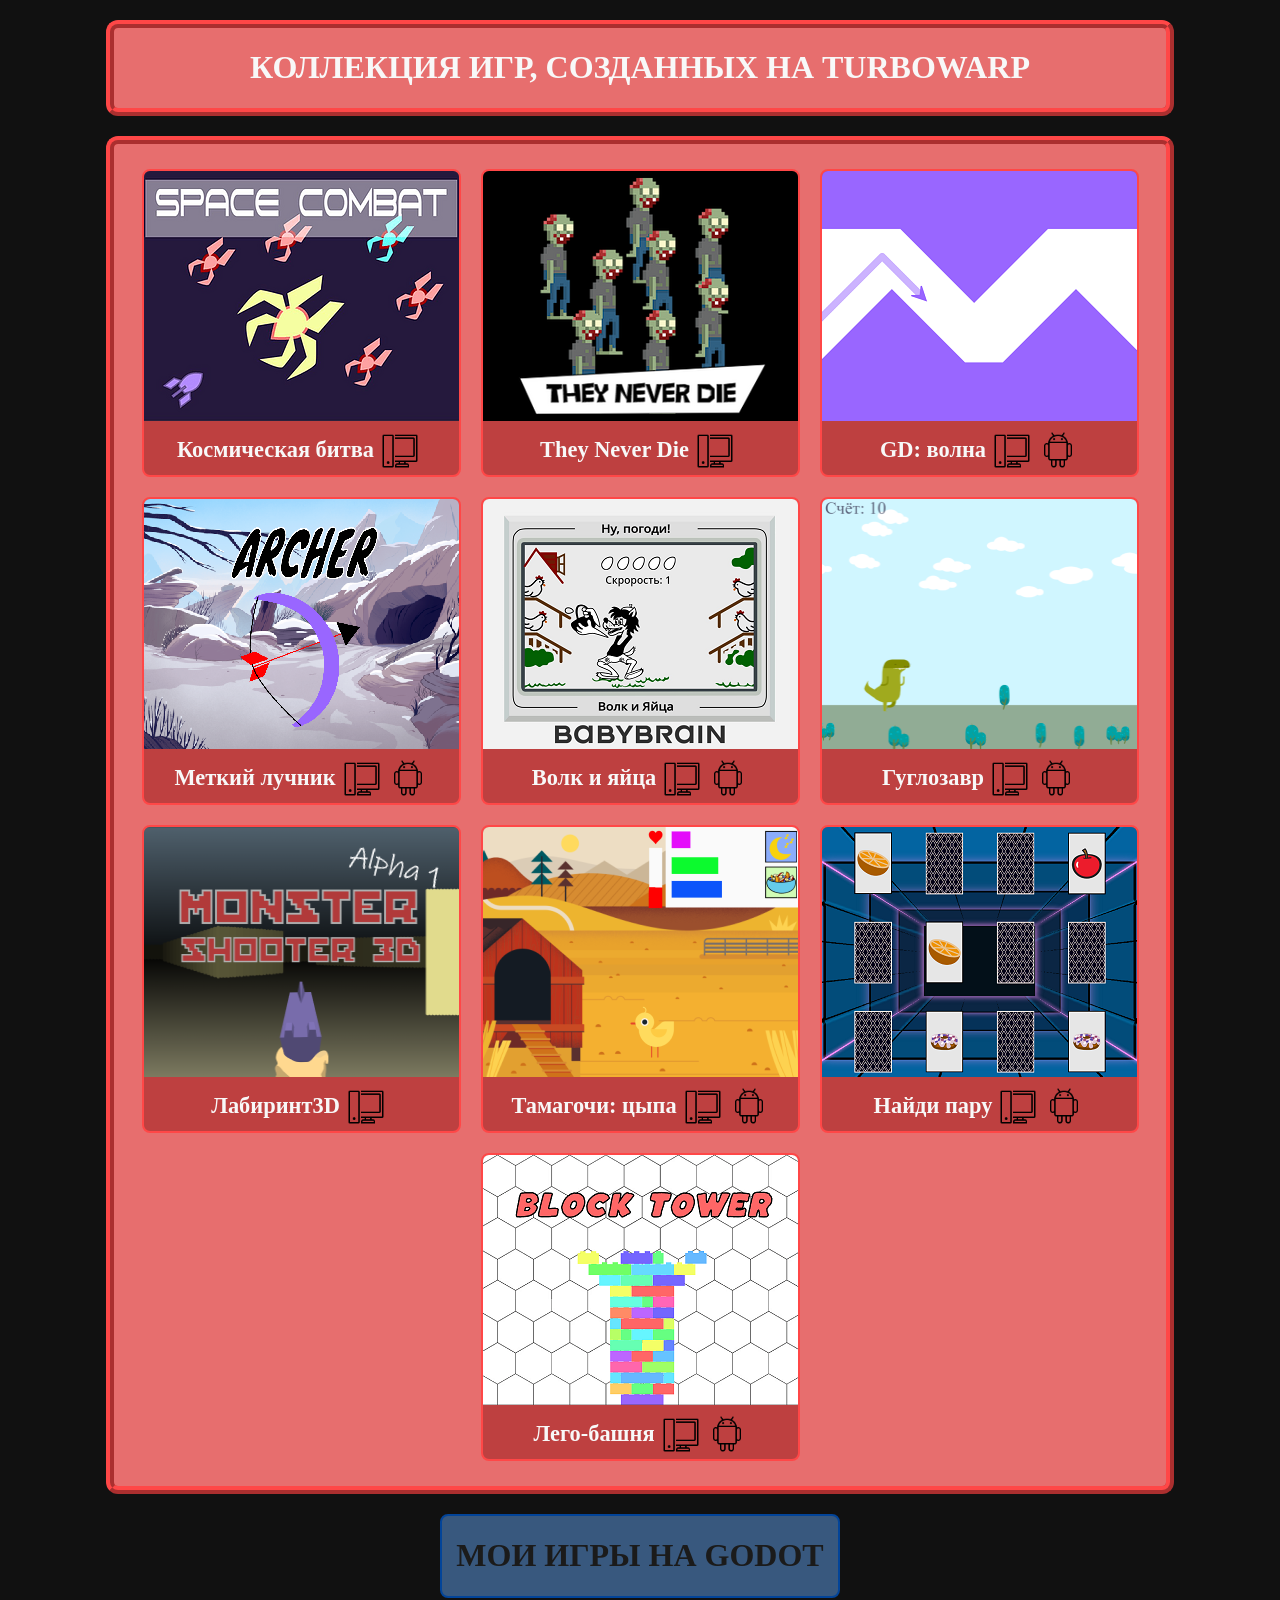
<file: index.html>
<!DOCTYPE html>
<html land ="ru">
    <head>
        <title>TurboWarp Games</title>
        <link rel="stylesheet" type="text/css" href="style.css">
    </head>
    <body>
        <header class="title-panel">
            <h1>Коллекция игр, созданных на TurboWarp</h1>
        </header>
        <div class="game-panel">
            <a href="SpaceCombat/index.html" class="card">
                <img src="SpaceCombat.png">
                <div class="platfroms-container">
                    
                    <div class="card-title">Космическая битва</div>
                    <img src="platforms/icons8-pc.png" alt="PC" class="platform-image">
                </div>
            </a>
            <a href="TheyNeverDie/index.html" class="card">
                <img src="TheyNeverDie.png">
                <div class="platfroms-container">
                    
                    <div class="card-title">They Never Die</div>
                    <img src="platforms/icons8-pc.png" alt="PC" class="platform-image">
                </div>
            </a>
            <a href="GD-wave/GeometryDash.html" class="card">
                <img src="GD-wave.png">
                <div class="platfroms-container">
                    
                    <div class="card-title">GD: волна</div>
                    <img src="platforms/icons8-pc.png" alt="PC" class="platform-image">
                    <img src="platforms/icons8-android.png" alt="phone" class="platform-image">
                </div>
            </a>
            <a href="Archer/index.html" class="card">
                <img src="Archer.png">
                <div class="platfroms-container">
                    
                    <div class="card-title">Меткий лучник</div>
                    <img src="platforms/icons8-pc.png" alt="PC" class="platform-image">
                    <img src="platforms/icons8-android.png" alt="phone" class="platform-image">
                </div>
            </a>
            <a href="WolfAndEggs/WolfAndEggs.html" class="card">
                <img src="WolfAndEggs.png">
                <div class="platfroms-container">
                    
                    <div class="card-title">Волк и яйца</div>
                    <img src="platforms/icons8-pc.png" alt="PC" class="platform-image">
                    <img src="platforms/icons8-android.png" alt="phone" class="platform-image">
                </div>
            </a>
            <a href="Googlezaur/Googlezaur.html" class="card">
                <img src="Googlezaur.png">
                <div class="platfroms-container">
                    
                    <div class="card-title">Гуглозавр</div>
                    <img src="platforms/icons8-pc.png" alt="PC" class="platform-image">
                    <img src="platforms/icons8-android.png" alt="phone" class="platform-image">
                </div>
            </a>
            <a href="MonsterShooter3D/MonsterShooter3D.html" class="card">
                <img src="MonsterShooter3D.png">
                <div class="platfroms-container">
                    
                    <div class="card-title">Лабиринт3D</div>
                    <img src="platforms/icons8-pc.png" alt="PC" class="platform-image">
                </div>
            </a>
            <a href="Tamagotchi_chick/Tamagotchi_chick_b_crazy.html" class="card">
                <img src="Tamagotchi_chick.png">
                <div class="platfroms-container">
                    
                    <div class="card-title">Тамагочи: цыпа</div>
                    <img src="platforms/icons8-pc.png" alt="PC" class="platform-image">
                    <img src="platforms/icons8-android.png" alt="phone" class="platform-image">
                </div>
            </a>
            <a href="Pairs/Pairs.html" class="card">
                <img src="Pairs.png">
                <div class="platfroms-container">
                    
                    <div class="card-title">Найди пару</div>
                    <img src="platforms/icons8-pc.png" alt="PC" class="platform-image">
                    <img src="platforms/icons8-android.png" alt="phone" class="platform-image">
                </div>
            </a>
            <a href="BlockTower/BlockTower.html" class="card">
                <img src="BlockTower.png">
                <div class="platfroms-container">
                    
                    <div class="card-title">Лего-башня</div>
                    <img src="platforms/icons8-pc.png" alt="PC" class="platform-image">
                    <img src="platforms/icons8-android.png" alt="phone" class="platform-image">
                </div>
            </a>
            
        </div>
        <div class="bottom-container">
            <a href = "https://gregor-teacher.github.io/GodotGames/" class="bottom-panel">
                <h1>МОИ ИГРЫ НА GODOT</h1>
            </a>
        </div>
        
    </body>
</html>
</file>
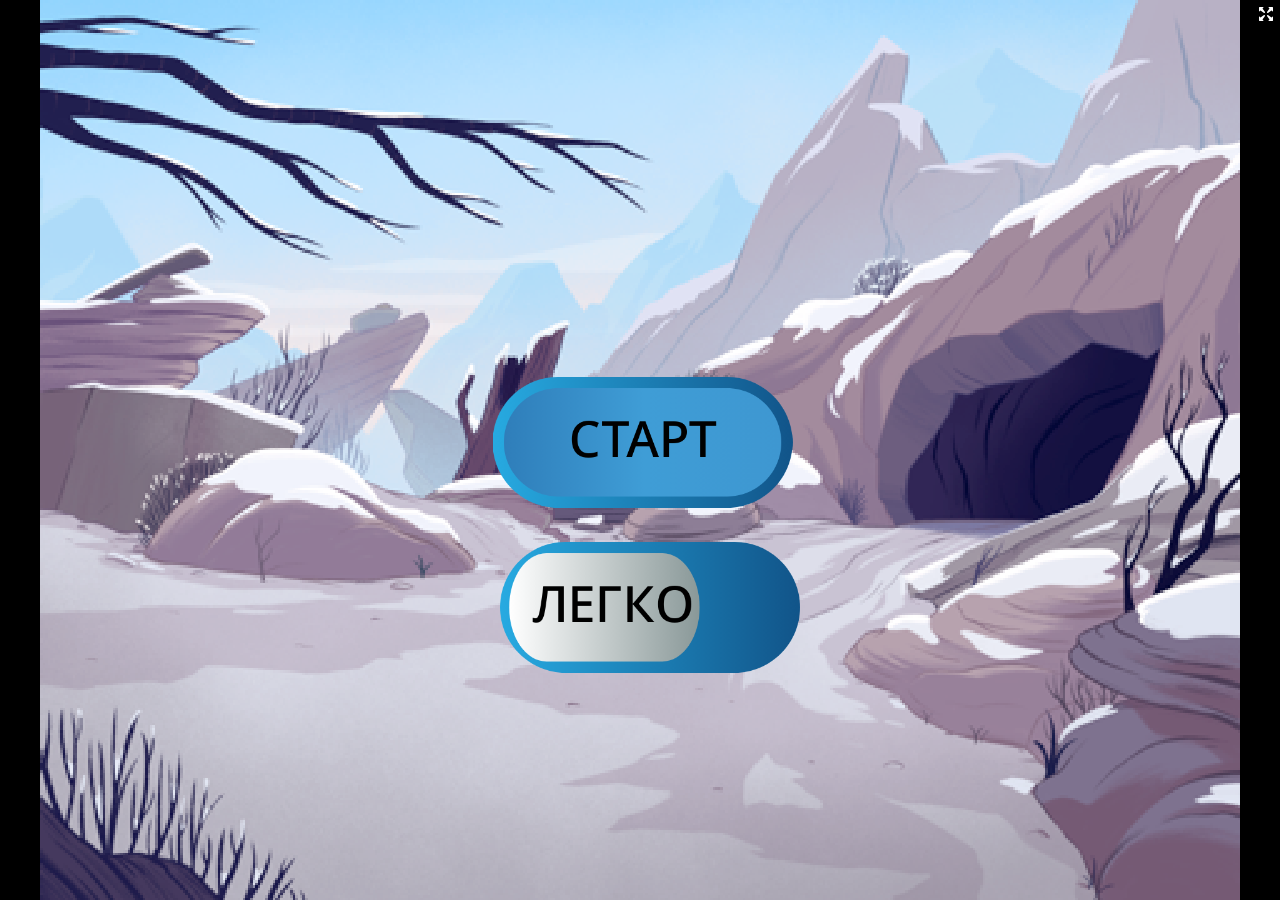
<file: Archer/index.html>
<!DOCTYPE html>
<!-- Created with https://packager.turbowarp.org/ -->
<html>
<head>
  <meta charset="utf-8">
  <meta name="viewport" content="width=device-width, initial-scale=1.0, maximum-scale=1.0, user-scalable=no">
  <!-- We only include this to explicitly loosen the CSP of various packager environments. It does not provide any security. -->
  <meta http-equiv="Content-Security-Policy" content="default-src * 'self' 'unsafe-inline' 'unsafe-eval' data: blob:">
  <title>Archer</title>
  <style>
    body {
      color: #ffffff;
      font-family: sans-serif;
      overflow: hidden;
      margin: 0;
      padding: 0;
    }
    :root, body.is-fullscreen {
      background-color: #000000;
    }
    [hidden] {
      display: none !important;
    }
    h1 {
      font-weight: normal;
    }
    a {
      color: inherit;
      text-decoration: underline;
      cursor: pointer;
    }

    #app, #loading, #error, #launch {
      position: absolute;
      top: 0;
      left: 0;
      width: 100%;
      height: 100%;
    }
    .screen {
      display: flex;
      flex-direction: column;
      align-items: center;
      justify-content: center;
      text-align: center;
      cursor: default;
      user-select: none;
      -webkit-user-select: none;
      background-color: #000000;
    }
    #launch {
      background-color: rgba(0, 0, 0, 0.7);
      cursor: pointer;
    }
    .green-flag {
      width: 80px;
      height: 80px;
      padding: 16px;
      border-radius: 100%;
      background: rgba(255, 255, 255, 0.75);
      border: 3px solid hsla(0, 100%, 100%, 1);
      display: flex;
      justify-content: center;
      align-items: center;
      box-sizing: border-box;
    }
    #loading {
      
    }
    .progress-bar-outer {
      border: 1px solid currentColor;
      height: 10px;
      width: 200px;
      max-width: 200px;
    }
    .progress-bar-inner {
      height: 100%;
      width: 0;
      background-color: currentColor;
    }
    .loading-text, noscript {
      font-weight: normal;
      font-size: 36px;
      margin: 0 0 16px;
    }
    .loading-image {
      margin: 0 0 16px;
    }
    #error-message, #error-stack {
      font-family: monospace;
      max-width: 600px;
      white-space: pre-wrap;
      user-select: text;
      -webkit-user-select: text;
    }
    #error-stack {
      text-align: left;
      max-height: 200px;
      overflow: auto;
    }
    .control-button {
      width: 2rem;
      height: 2rem;
      padding: 0.375rem;
      margin-top: 0.5rem;
      margin-bottom: 0.5rem;
      user-select: none;
      -webkit-user-select: none;
      cursor: pointer;
      border: 0;
      border-radius: 4px;
    }
    .control-button:hover {
      background: #ff4c4c26;
    }
    .control-button.active {
      background: #ff4c4c59;
    }
    .fullscreen-button {
      background: white !important;
    }
    .standalone-fullscreen-button {
      position: absolute;
      top: 0;
      right: 0;
      background-color: rgba(0, 0, 0, 0.5);
      border-radius: 0 0 0 4px;
      padding: 4px;
      cursor: pointer;
    }
    .sc-canvas {
      cursor: auto;
    }
    .sc-monitor-root[data-opcode^="data_"] .sc-monitor-value-color {
      background-color: #ff8c1a;
    }
    .sc-monitor-row-value-outer {
      background-color: #fc662c;
    }
    .sc-monitor-row-value-editing .sc-monitor-row-value-outer {
      background-color: #e25b27;
    }
    
  </style>
  <meta name="theme-color" content="#000000">
  
</head>
<body>
  <div id="app"></div>

  <div id="launch" class="screen" hidden title="Click to start">
    <div class="green-flag">
      <svg viewBox="0 0 16.63 17.5" width="42" height="44">
        <defs><style>.cls-1,.cls-2{fill:#4cbf56;stroke:#45993d;stroke-linecap:round;stroke-linejoin:round;}.cls-2{stroke-width:1.5px;}</style></defs>
        <path class="cls-1" d="M.75,2A6.44,6.44,0,0,1,8.44,2h0a6.44,6.44,0,0,0,7.69,0V12.4a6.44,6.44,0,0,1-7.69,0h0a6.44,6.44,0,0,0-7.69,0"/>
        <line class="cls-2" x1="0.75" y1="16.75" x2="0.75" y2="0.75"/>
      </svg>
    </div>
  </div>

  <div id="loading" class="screen">
    <noscript>Enable JavaScript</noscript>
    
    <div class="loading-image"><img src="[data-uri]"></div>
    <div class="progress-bar-outer"><div class="progress-bar-inner" id="loading-inner"></div></div>
  </div>

  <div id="error" class="screen" hidden>
    <h1>Error</h1>
    <details>
      <summary id="error-message"></summary>
      <p id="error-stack"></p>
    </details>
  </div>

  <script src="script.js"></script>
  <script>
    const appElement = document.getElementById('app');
    const launchScreen = document.getElementById('launch');
    const loadingScreen = document.getElementById('loading');
    const loadingInner = document.getElementById('loading-inner');
    const errorScreen = document.getElementById('error');
    const errorScreenMessage = document.getElementById('error-message');
    const errorScreenStack = document.getElementById('error-stack');

    const handleError = (error) => {
      console.error(error);
      if (!errorScreen.hidden) return;
      errorScreen.hidden = false;
      errorScreenMessage.textContent = '' + error;
      let debug = error && error.stack || 'no stack';
      debug += '\nUser agent: ' + navigator.userAgent;
      errorScreenStack.textContent = debug;
    };
    const setProgress = (progress) => {
      if (loadingInner) loadingInner.style.width = progress * 100 + '%';
    };
    const interpolate = (a, b, t) => a + t * (b - a);

    try {
      setProgress(0.1);

      const scaffolding = new Scaffolding.Scaffolding();
      scaffolding.width = 480;
      scaffolding.height = 360;
      scaffolding.resizeMode = "preserve-ratio";
      scaffolding.editableLists = false;
      scaffolding.usePackagedRuntime = true;
      scaffolding.setup();
      scaffolding.appendTo(appElement);

      const vm = scaffolding.vm;
      window.scaffolding = scaffolding;
      window.vm = scaffolding.vm;
      window.Scratch = {
        vm,
        renderer: vm.renderer,
        audioEngine: vm.runtime.audioEngine,
        bitmapAdapter: vm.runtime.v2BitmapAdapter,
        videoProvider: vm.runtime.ioDevices.video.provider
      };

      scaffolding.setUsername("player####".replace(/#/g, () => Math.floor(Math.random() * 10)));
      scaffolding.setAccentColor("#ff4c4c");

      scaffolding.addCloudProvider(new Scaffolding.Cloud.WebSocketProvider(["wss://clouddata.turbowarp.org","wss://clouddata.turbowarp.xyz"], "p4-@Стрельба из лука6а.sb3"));

      if (document.fullscreenEnabled || document.webkitFullscreenEnabled) {
        let isFullScreen = !!(document.fullscreenElement || document.webkitFullscreenElement);
        const fullscreenButton = document.createElement('img');
        fullscreenButton.draggable = false;
        fullscreenButton.className = 'control-button fullscreen-button';
        fullscreenButton.addEventListener('click', () => {
          if (isFullScreen) {
            if (document.exitFullscreen) {
              document.exitFullscreen();
            } else if (document.webkitExitFullscreen) {
              document.webkitExitFullscreen();
            }
          } else {
            if (document.body.requestFullscreen) {
              document.body.requestFullscreen();
            } else if (document.body.webkitRequestFullscreen) {
              document.body.webkitRequestFullscreen();
            }
          }
        });
        const otherControlsExist = false;
        const fillColor = otherControlsExist ? '#575E75' : '#ffffff';
        const updateFullScreen = () => {
          isFullScreen = !!(document.fullscreenElement || document.webkitFullscreenElement);
          document.body.classList.toggle('is-fullscreen', isFullScreen);
          if (isFullScreen) {
            fullscreenButton.src = 'data:image/svg+xml,' + encodeURIComponent('<svg width="20" height="20" xmlns="http://www.w3.org/2000/svg"><g fill="' + fillColor + '" fill-rule="evenodd"><path d="M12.662 3.65l.89.891 3.133-2.374a.815.815 0 011.15.165.819.819 0 010 .986L15.467 6.46l.867.871c.25.25.072.664-.269.664L12.388 8A.397.397 0 0112 7.611V3.92c0-.341.418-.514.662-.27M7.338 16.35l-.89-.89-3.133 2.374a.817.817 0 01-1.15-.166.819.819 0 010-.985l2.37-3.143-.87-.871a.387.387 0 01.27-.664L7.612 12a.397.397 0 01.388.389v3.692a.387.387 0 01-.662.27M7.338 3.65l-.89.891-3.133-2.374a.815.815 0 00-1.15.165.819.819 0 000 .986l2.37 3.142-.87.871a.387.387 0 00.27.664L7.612 8A.397.397 0 008 7.611V3.92a.387.387 0 00-.662-.27M12.662 16.35l.89-.89 3.133 2.374a.817.817 0 001.15-.166.819.819 0 000-.985l-2.368-3.143.867-.871a.387.387 0 00-.269-.664L12.388 12a.397.397 0 00-.388.389v3.692c0 .342.418.514.662.27"/></g></svg>');
          } else {
            fullscreenButton.src = 'data:image/svg+xml,' + encodeURIComponent('<svg width="20" height="20" xmlns="http://www.w3.org/2000/svg"><g fill="' + fillColor + '" fill-rule="evenodd"><path d="M16.338 7.35l-.89-.891-3.133 2.374a.815.815 0 01-1.15-.165.819.819 0 010-.986l2.368-3.142-.867-.871a.387.387 0 01.269-.664L16.612 3a.397.397 0 01.388.389V7.08a.387.387 0 01-.662.27M3.662 12.65l.89.89 3.133-2.374a.817.817 0 011.15.166.819.819 0 010 .985l-2.37 3.143.87.871c.248.25.071.664-.27.664L3.388 17A.397.397 0 013 16.611V12.92c0-.342.418-.514.662-.27M3.662 7.35l.89-.891 3.133 2.374a.815.815 0 001.15-.165.819.819 0 000-.986L6.465 4.54l.87-.871a.387.387 0 00-.27-.664L3.388 3A.397.397 0 003 3.389V7.08c0 .341.418.514.662.27M16.338 12.65l-.89.89-3.133-2.374a.817.817 0 00-1.15.166.819.819 0 000 .985l2.368 3.143-.867.871a.387.387 0 00.269.664l3.677.005a.397.397 0 00.388-.389V12.92a.387.387 0 00-.662-.27"/></g></svg>');
          }
        };
        updateFullScreen();
        document.addEventListener('fullscreenchange', updateFullScreen);
        document.addEventListener('webkitfullscreenchange', updateFullScreen);
        if (otherControlsExist) {
          fullscreenButton.className = 'control-button fullscreen-button';
          scaffolding.addControlButton({
            element: fullscreenButton,
            where: 'top-right'
          });
        } else {
          fullscreenButton.className = 'standalone-fullscreen-button';
          document.body.appendChild(fullscreenButton);
        }
      }

      vm.setTurboMode(false);
      if (vm.setInterpolation) vm.setInterpolation(false);
      if (vm.setFramerate) vm.setFramerate(30);
      if (vm.renderer.setUseHighQualityRender) vm.renderer.setUseHighQualityRender(false);
      if (vm.setRuntimeOptions) vm.setRuntimeOptions({
        fencing: true,
        miscLimits: true,
        maxClones: 300,
      });
      if (vm.setCompilerOptions) vm.setCompilerOptions({
        enabled: true,
        warpTimer: false
      });
      if (vm.renderer.setMaxTextureDimension) vm.renderer.setMaxTextureDimension(2048);

      if (typeof ScaffoldingAddons !== 'undefined') {
        ScaffoldingAddons.run(scaffolding, {"gamepad":false,"pointerlock":false,"specialCloudBehaviors":false,"unsafeCloudBehaviors":false,"pause":false});
      }

      scaffolding.setExtensionSecurityManager({
        getSandboxMode: () => 'unsandboxed',
        canLoadExtensionFromProject: () => true
      });
      for (const extension of ["data:text/javascript;,(function(Scratch)%20%7B%20%2F%2F%20Name%3A%20Runtime%20Options%0D%0A%2F%2F%20ID%3A%20runtimeoptions%0D%0A%2F%2F%20Description%3A%20Get%20and%20modify%20turbo%20mode%2C%20framerate%2C%20interpolation%2C%20clone%20limit%2C%20stage%20size%2C%20and%20more.%0D%0A%0D%0A(function%20(Scratch)%20%7B%0D%0A%20%20%22use%20strict%22%3B%0D%0A%0D%0A%20%20if%20(!Scratch.extensions.unsandboxed)%20%7B%0D%0A%20%20%20%20throw%20new%20Error(%22Runtime%20Options%20extension%20needs%20to%20be%20run%20unsandboxed%22)%3B%0D%0A%20%20%7D%0D%0A%0D%0A%20%20const%20greenFlagURI%20%3D%0D%0A%20%20%20%20%22data%3Aimage%2Fpng%3Bbase64%[base64]%2F%2F%2F%2F70P2GAAAAWXRSTlMAAgMHCAoRFhcwMz0%2FRkdQVGFmaWpxcnh7gIGEhZKZo6eprLq%2Fv8DAwMDAwMDBwcHCwsPDxcbIysrLzM3Pz9DQ1NTV1dfZ29vg4uXm5%2Bjp6ens7fDx9Pv8%2FnPb5aAAAAABYktHRFt0vJU0AAAAsUlEQVQoz2NgwA3YhNiwS4hHykoou9goCrKiSUhGhqhZe7gbm3rxQwQ4BJihEupRYODooMDFyMAu6uMsgyoRFW5kHxjkqeuhL4cmAQM4JXRwSWjjktDEJaGFS0IVIeFtZuIaAZdQgUmY2%2FoqyTu5WcEkNGAS%2FkJMQJrbySAAJBxmGSoIlYAoYGCR8rPVM7QItuNlQJVgYGDlE5MU5kSErhz2%2BKCihEikNHYJJh5mBhIAADBcR%2Fr5OJzCAAAAAElFTkSuQmCC%22%3B%0D%0A%20%20const%20TURBO_MODE%20%3D%20%22turbo%20mode%22%3B%0D%0A%20%20const%20INTERPOLATION%20%3D%20%22interpolation%22%3B%0D%0A%20%20const%20REMOVE_FENCING%20%3D%20%22remove%20fencing%22%3B%0D%0A%20%20const%20REMOVE_MISC_LIMITS%20%3D%20%22remove%20misc%20limits%22%3B%0D%0A%20%20const%20HIGH_QUALITY_PEN%20%3D%20%22high%20quality%20pen%22%3B%0D%0A%0D%0A%20%20class%20RuntimeOptions%20%7B%0D%0A%20%20%20%20getInfo()%20%7B%0D%0A%20%20%20%20%20%20return%20%7B%0D%0A%20%20%20%20%20%20%20%20id%3A%20%22runtimeoptions%22%2C%0D%0A%20%20%20%20%20%20%20%20name%3A%20%22Runtime%20Options%22%2C%0D%0A%20%20%20%20%20%20%20%20color1%3A%20%22%238c9abf%22%2C%0D%0A%20%20%20%20%20%20%20%20color2%3A%20%22%237d8aab%22%2C%0D%0A%20%20%20%20%20%20%20%20color3%3A%20%22%236f7b99%22%2C%0D%0A%20%20%20%20%20%20%20%20blocks%3A%20%5B%0D%0A%20%20%20%20%20%20%20%20%20%20%7B%0D%0A%20%20%20%20%20%20%20%20%20%20%20%20opcode%3A%20%22getEnabled%22%2C%0D%0A%20%20%20%20%20%20%20%20%20%20%20%20text%3A%20%22%5Bthing%5D%20enabled%3F%22%2C%0D%0A%20%20%20%20%20%20%20%20%20%20%20%20blockType%3A%20Scratch.BlockType.BOOLEAN%2C%0D%0A%20%20%20%20%20%20%20%20%20%20%20%20arguments%3A%20%7B%0D%0A%20%20%20%20%20%20%20%20%20%20%20%20%20%20thing%3A%20%7B%0D%0A%20%20%20%20%20%20%20%20%20%20%20%20%20%20%20%20type%3A%20Scratch.ArgumentType.STRING%2C%0D%0A%20%20%20%20%20%20%20%20%20%20%20%20%20%20%20%20defaultValue%3A%20TURBO_MODE%2C%0D%0A%20%20%20%20%20%20%20%20%20%20%20%20%20%20%20%20menu%3A%20%22thing%22%2C%0D%0A%20%20%20%20%20%20%20%20%20%20%20%20%20%20%7D%2C%0D%0A%20%20%20%20%20%20%20%20%20%20%20%20%7D%2C%0D%0A%20%20%20%20%20%20%20%20%20%20%7D%2C%0D%0A%20%20%20%20%20%20%20%20%20%20%7B%0D%0A%20%20%20%20%20%20%20%20%20%20%20%20opcode%3A%20%22setEnabled%22%2C%0D%0A%20%20%20%20%20%20%20%20%20%20%20%20text%3A%20%22set%20%5Bthing%5D%20to%20%5Benabled%5D%22%2C%0D%0A%20%20%20%20%20%20%20%20%20%20%20%20blockType%3A%20Scratch.BlockType.COMMAND%2C%0D%0A%20%20%20%20%20%20%20%20%20%20%20%20arguments%3A%20%7B%0D%0A%20%20%20%20%20%20%20%20%20%20%20%20%20%20thing%3A%20%7B%0D%0A%20%20%20%20%20%20%20%20%20%20%20%20%20%20%20%20type%3A%20Scratch.ArgumentType.STRING%2C%0D%0A%20%20%20%20%20%20%20%20%20%20%20%20%20%20%20%20defaultValue%3A%20TURBO_MODE%2C%0D%0A%20%20%20%20%20%20%20%20%20%20%20%20%20%20%20%20menu%3A%20%22thing%22%2C%0D%0A%20%20%20%20%20%20%20%20%20%20%20%20%20%20%7D%2C%0D%0A%20%20%20%20%20%20%20%20%20%20%20%20%20%20enabled%3A%20%7B%0D%0A%20%20%20%20%20%20%20%20%20%20%20%20%20%20%20%20type%3A%20Scratch.ArgumentType.STRING%2C%0D%0A%20%20%20%20%20%20%20%20%20%20%20%20%20%20%20%20defaultValue%3A%20%22true%22%2C%0D%0A%20%20%20%20%20%20%20%20%20%20%20%20%20%20%20%20menu%3A%20%22enabled%22%2C%0D%0A%20%20%20%20%20%20%20%20%20%20%20%20%20%20%7D%2C%0D%0A%20%20%20%20%20%20%20%20%20%20%20%20%7D%2C%0D%0A%20%20%20%20%20%20%20%20%20%20%7D%2C%0D%0A%0D%0A%20%20%20%20%20%20%20%20%20%20%22---%22%2C%0D%0A%0D%0A%20%20%20%20%20%20%20%20%20%20%7B%0D%0A%20%20%20%20%20%20%20%20%20%20%20%20opcode%3A%20%22getFramerate%22%2C%0D%0A%20%20%20%20%20%20%20%20%20%20%20%20text%3A%20%22framerate%20limit%22%2C%0D%0A%20%20%20%20%20%20%20%20%20%20%20%20blockType%3A%20Scratch.BlockType.REPORTER%2C%0D%0A%20%20%20%20%20%20%20%20%20%20%7D%2C%0D%0A%20%20%20%20%20%20%20%20%20%20%7B%0D%0A%20%20%20%20%20%20%20%20%20%20%20%20opcode%3A%20%22setFramerate%22%2C%0D%0A%20%20%20%20%20%20%20%20%20%20%20%20text%3A%20%22set%20framerate%20limit%20to%20%5Bfps%5D%22%2C%0D%0A%20%20%20%20%20%20%20%20%20%20%20%20blockType%3A%20Scratch.BlockType.COMMAND%2C%0D%0A%20%20%20%20%20%20%20%20%20%20%20%20arguments%3A%20%7B%0D%0A%20%20%20%20%20%20%20%20%20%20%20%20%20%20fps%3A%20%7B%0D%0A%20%20%20%20%20%20%20%20%20%20%20%20%20%20%20%20type%3A%20Scratch.ArgumentType.NUMBER%2C%0D%0A%20%20%20%20%20%20%20%20%20%20%20%20%20%20%20%20defaultValue%3A%20%2230%22%2C%0D%0A%20%20%20%20%20%20%20%20%20%20%20%20%20%20%7D%2C%0D%0A%20%20%20%20%20%20%20%20%20%20%20%20%7D%2C%0D%0A%20%20%20%20%20%20%20%20%20%20%7D%2C%0D%0A%0D%0A%20%20%20%20%20%20%20%20%20%20%22---%22%2C%0D%0A%0D%0A%20%20%20%20%20%20%20%20%20%20%7B%0D%0A%20%20%20%20%20%20%20%20%20%20%20%20opcode%3A%20%22getCloneLimit%22%2C%0D%0A%20%20%20%20%20%20%20%20%20%20%20%20text%3A%20%22clone%20limit%22%2C%0D%0A%20%20%20%20%20%20%20%20%20%20%20%20blockType%3A%20Scratch.BlockType.REPORTER%2C%0D%0A%20%20%20%20%20%20%20%20%20%20%7D%2C%0D%0A%20%20%20%20%20%20%20%20%20%20%7B%0D%0A%20%20%20%20%20%20%20%20%20%20%20%20opcode%3A%20%22setCloneLimit%22%2C%0D%0A%20%20%20%20%20%20%20%20%20%20%20%20text%3A%20%22set%20clone%20limit%20to%20%5Blimit%5D%22%2C%0D%0A%20%20%20%20%20%20%20%20%20%20%20%20blockType%3A%20Scratch.BlockType.COMMAND%2C%0D%0A%20%20%20%20%20%20%20%20%20%20%20%20arguments%3A%20%7B%0D%0A%20%20%20%20%20%20%20%20%20%20%20%20%20%20limit%3A%20%7B%0D%0A%20%20%20%20%20%20%20%20%20%20%20%20%20%20%20%20type%3A%20Scratch.ArgumentType.NUMBER%2C%0D%0A%20%20%20%20%20%20%20%20%20%20%20%20%20%20%20%20defaultValue%3A%20%22300%22%2C%0D%0A%20%20%20%20%20%20%20%20%20%20%20%20%20%20%20%20menu%3A%20%22clones%22%2C%0D%0A%20%20%20%20%20%20%20%20%20%20%20%20%20%20%7D%2C%0D%0A%20%20%20%20%20%20%20%20%20%20%20%20%7D%2C%0D%0A%20%20%20%20%20%20%20%20%20%20%7D%2C%0D%0A%0D%0A%20%20%20%20%20%20%20%20%20%20%22---%22%2C%0D%0A%0D%0A%20%20%20%20%20%20%20%20%20%20%7B%0D%0A%20%20%20%20%20%20%20%20%20%20%20%20opcode%3A%20%22getDimension%22%2C%0D%0A%20%20%20%20%20%20%20%20%20%20%20%20text%3A%20%22stage%20%5Bdimension%5D%22%2C%0D%0A%20%20%20%20%20%20%20%20%20%20%20%20blockType%3A%20Scratch.BlockType.REPORTER%2C%0D%0A%20%20%20%20%20%20%20%20%20%20%20%20arguments%3A%20%7B%0D%0A%20%20%20%20%20%20%20%20%20%20%20%20%20%20dimension%3A%20%7B%0D%0A%20%20%20%20%20%20%20%20%20%20%20%20%20%20%20%20type%3A%20Scratch.ArgumentType.STRING%2C%0D%0A%20%20%20%20%20%20%20%20%20%20%20%20%20%20%20%20defaultValue%3A%20%22width%22%2C%0D%0A%20%20%20%20%20%20%20%20%20%20%20%20%20%20%20%20menu%3A%20%22dimension%22%2C%0D%0A%20%20%20%20%20%20%20%20%20%20%20%20%20%20%7D%2C%0D%0A%20%20%20%20%20%20%20%20%20%20%20%20%7D%2C%0D%0A%20%20%20%20%20%20%20%20%20%20%7D%2C%0D%0A%20%20%20%20%20%20%20%20%20%20%7B%0D%0A%20%20%20%20%20%20%20%20%20%20%20%20opcode%3A%20%22setDimensions%22%2C%0D%0A%20%20%20%20%20%20%20%20%20%20%20%20text%3A%20%22set%20stage%20size%20width%3A%20%5Bwidth%5D%20height%3A%20%5Bheight%5D%22%2C%0D%0A%20%20%20%20%20%20%20%20%20%20%20%20blockType%3A%20Scratch.BlockType.COMMAND%2C%0D%0A%20%20%20%20%20%20%20%20%20%20%20%20arguments%3A%20%7B%0D%0A%20%20%20%20%20%20%20%20%20%20%20%20%20%20width%3A%20%7B%0D%0A%20%20%20%20%20%20%20%20%20%20%20%20%20%20%20%20type%3A%20Scratch.ArgumentType.NUMBER%2C%0D%0A%20%20%20%20%20%20%20%20%20%20%20%20%20%20%20%20defaultValue%3A%20%22480%22%2C%0D%0A%20%20%20%20%20%20%20%20%20%20%20%20%20%20%7D%2C%0D%0A%20%20%20%20%20%20%20%20%20%20%20%20%20%20height%3A%20%7B%0D%0A%20%20%20%20%20%20%20%20%20%20%20%20%20%20%20%20type%3A%20Scratch.ArgumentType.NUMBER%2C%0D%0A%20%20%20%20%20%20%20%20%20%20%20%20%20%20%20%20defaultValue%3A%20%22360%22%2C%0D%0A%20%20%20%20%20%20%20%20%20%20%20%20%20%20%7D%2C%0D%0A%20%20%20%20%20%20%20%20%20%20%20%20%7D%2C%0D%0A%20%20%20%20%20%20%20%20%20%20%7D%2C%0D%0A%0D%0A%20%20%20%20%20%20%20%20%20%20%22---%22%2C%0D%0A%0D%0A%20%20%20%20%20%20%20%20%20%20%7B%0D%0A%20%20%20%20%20%20%20%20%20%20%20%20opcode%3A%20%22setUsername%22%2C%0D%0A%20%20%20%20%20%20%20%20%20%20%20%20text%3A%20%22set%20username%20to%20%5Busername%5D%22%2C%0D%0A%20%20%20%20%20%20%20%20%20%20%20%20blockType%3A%20Scratch.BlockType.COMMAND%2C%0D%0A%20%20%20%20%20%20%20%20%20%20%20%20arguments%3A%20%7B%0D%0A%20%20%20%20%20%20%20%20%20%20%20%20%20%20username%3A%20%7B%0D%0A%20%20%20%20%20%20%20%20%20%20%20%20%20%20%20%20type%3A%20Scratch.ArgumentType.STRING%2C%0D%0A%20%20%20%20%20%20%20%20%20%20%20%20%20%20%20%20defaultValue%3A%20%22%22%2C%0D%0A%20%20%20%20%20%20%20%20%20%20%20%20%20%20%7D%2C%0D%0A%20%20%20%20%20%20%20%20%20%20%20%20%7D%2C%0D%0A%20%20%20%20%20%20%20%20%20%20%7D%2C%0D%0A%20%20%20%20%20%20%20%20%20%20%7B%0D%0A%20%20%20%20%20%20%20%20%20%20%20%20opcode%3A%20%22greenFlag%22%2C%0D%0A%20%20%20%20%20%20%20%20%20%20%20%20text%3A%20%22run%20green%20flag%20%5Bflag%5D%22%2C%0D%0A%20%20%20%20%20%20%20%20%20%20%20%20blockType%3A%20Scratch.BlockType.COMMAND%2C%0D%0A%20%20%20%20%20%20%20%20%20%20%20%20arguments%3A%20%7B%0D%0A%20%20%20%20%20%20%20%20%20%20%20%20%20%20flag%3A%20%7B%0D%0A%20%20%20%20%20%20%20%20%20%20%20%20%20%20%20%20type%3A%20Scratch.ArgumentType.IMAGE%2C%0D%0A%20%20%20%20%20%20%20%20%20%20%20%20%20%20%20%20dataURI%3A%20greenFlagURI%2C%0D%0A%20%20%20%20%20%20%20%20%20%20%20%20%20%20%7D%2C%0D%0A%20%20%20%20%20%20%20%20%20%20%20%20%7D%2C%0D%0A%20%20%20%20%20%20%20%20%20%20%7D%2C%0D%0A%20%20%20%20%20%20%20%20%5D%2C%0D%0A%20%20%20%20%20%20%20%20menus%3A%20%7B%0D%0A%20%20%20%20%20%20%20%20%20%20thing%3A%20%7B%0D%0A%20%20%20%20%20%20%20%20%20%20%20%20acceptReporters%3A%20true%2C%0D%0A%20%20%20%20%20%20%20%20%20%20%20%20items%3A%20%5B%0D%0A%20%20%20%20%20%20%20%20%20%20%20%20%20%20%7B%0D%0A%20%20%20%20%20%20%20%20%20%20%20%20%20%20%20%20text%3A%20%22turbo%20mode%22%2C%0D%0A%20%20%20%20%20%20%20%20%20%20%20%20%20%20%20%20value%3A%20TURBO_MODE%2C%0D%0A%20%20%20%20%20%20%20%20%20%20%20%20%20%20%7D%2C%0D%0A%20%20%20%20%20%20%20%20%20%20%20%20%20%20%7B%0D%0A%20%20%20%20%20%20%20%20%20%20%20%20%20%20%20%20text%3A%20%22interpolation%22%2C%0D%0A%20%20%20%20%20%20%20%20%20%20%20%20%20%20%20%20value%3A%20INTERPOLATION%2C%0D%0A%20%20%20%20%20%20%20%20%20%20%20%20%20%20%7D%2C%0D%0A%20%20%20%20%20%20%20%20%20%20%20%20%20%20%7B%0D%0A%20%20%20%20%20%20%20%20%20%20%20%20%20%20%20%20text%3A%20%22remove%20fencing%22%2C%0D%0A%20%20%20%20%20%20%20%20%20%20%20%20%20%20%20%20value%3A%20REMOVE_FENCING%2C%0D%0A%20%20%20%20%20%20%20%20%20%20%20%20%20%20%7D%2C%0D%0A%20%20%20%20%20%20%20%20%20%20%20%20%20%20%7B%0D%0A%20%20%20%20%20%20%20%20%20%20%20%20%20%20%20%20text%3A%20%22remove%20misc%20limits%22%2C%0D%0A%20%20%20%20%20%20%20%20%20%20%20%20%20%20%20%20value%3A%20REMOVE_MISC_LIMITS%2C%0D%0A%20%20%20%20%20%20%20%20%20%20%20%20%20%20%7D%2C%0D%0A%20%20%20%20%20%20%20%20%20%20%20%20%20%20%7B%0D%0A%20%20%20%20%20%20%20%20%20%20%20%20%20%20%20%20text%3A%20%22high%20quality%20pen%22%2C%0D%0A%20%20%20%20%20%20%20%20%20%20%20%20%20%20%20%20value%3A%20HIGH_QUALITY_PEN%2C%0D%0A%20%20%20%20%20%20%20%20%20%20%20%20%20%20%7D%2C%0D%0A%20%20%20%20%20%20%20%20%20%20%20%20%5D%2C%0D%0A%20%20%20%20%20%20%20%20%20%20%7D%2C%0D%0A%0D%0A%20%20%20%20%20%20%20%20%20%20enabled%3A%20%7B%0D%0A%20%20%20%20%20%20%20%20%20%20%20%20acceptReporters%3A%20true%2C%0D%0A%20%20%20%20%20%20%20%20%20%20%20%20items%3A%20%5B%0D%0A%20%20%20%20%20%20%20%20%20%20%20%20%20%20%7B%0D%0A%20%20%20%20%20%20%20%20%20%20%20%20%20%20%20%20text%3A%20%22enabled%22%2C%0D%0A%20%20%20%20%20%20%20%20%20%20%20%20%20%20%20%20value%3A%20%22true%22%2C%0D%0A%20%20%20%20%20%20%20%20%20%20%20%20%20%20%7D%2C%0D%0A%20%20%20%20%20%20%20%20%20%20%20%20%20%20%7B%0D%0A%20%20%20%20%20%20%20%20%20%20%20%20%20%20%20%20text%3A%20%22disabled%22%2C%0D%0A%20%20%20%20%20%20%20%20%20%20%20%20%20%20%20%20value%3A%20%22false%22%2C%0D%0A%20%20%20%20%20%20%20%20%20%20%20%20%20%20%7D%2C%0D%0A%20%20%20%20%20%20%20%20%20%20%20%20%5D%2C%0D%0A%20%20%20%20%20%20%20%20%20%20%7D%2C%0D%0A%0D%0A%20%20%20%20%20%20%20%20%20%20clones%3A%20%7B%0D%0A%20%20%20%20%20%20%20%20%20%20%20%20acceptReporters%3A%20true%2C%0D%0A%20%20%20%20%20%20%20%20%20%20%20%20items%3A%20%5B%0D%0A%20%20%20%20%20%20%20%20%20%20%20%20%20%20%7B%0D%0A%20%20%20%20%20%20%20%20%20%20%20%20%20%20%20%20text%3A%20%22default%20(300)%22%2C%0D%0A%20%20%20%20%20%20%20%20%20%20%20%20%20%20%20%20value%3A%20%22300%22%2C%0D%0A%20%20%20%20%20%20%20%20%20%20%20%20%20%20%7D%2C%0D%0A%20%20%20%20%20%20%20%20%20%20%20%20%20%20%7B%0D%0A%20%20%20%20%20%20%20%20%20%20%20%20%20%20%20%20text%3A%20%22Infinity%22%2C%0D%0A%20%20%20%20%20%20%20%20%20%20%20%20%20%20%20%20value%3A%20%22Infinity%22%2C%0D%0A%20%20%20%20%20%20%20%20%20%20%20%20%20%20%7D%2C%0D%0A%20%20%20%20%20%20%20%20%20%20%20%20%5D%2C%0D%0A%20%20%20%20%20%20%20%20%20%20%7D%2C%0D%0A%0D%0A%20%20%20%20%20%20%20%20%20%20dimension%3A%20%7B%0D%0A%20%20%20%20%20%20%20%20%20%20%20%20acceptReporters%3A%20true%2C%0D%0A%20%20%20%20%20%20%20%20%20%20%20%20items%3A%20%5B%0D%0A%20%20%20%20%20%20%20%20%20%20%20%20%20%20%7B%0D%0A%20%20%20%20%20%20%20%20%20%20%20%20%20%20%20%20text%3A%20%22width%22%2C%0D%0A%20%20%20%20%20%20%20%20%20%20%20%20%20%20%20%20value%3A%20%22width%22%2C%0D%0A%20%20%20%20%20%20%20%20%20%20%20%20%20%20%7D%2C%0D%0A%20%20%20%20%20%20%20%20%20%20%20%20%20%20%7B%0D%0A%20%20%20%20%20%20%20%20%20%20%20%20%20%20%20%20text%3A%20%22height%22%2C%0D%0A%20%20%20%20%20%20%20%20%20%20%20%20%20%20%20%20value%3A%20%22height%22%2C%0D%0A%20%20%20%20%20%20%20%20%20%20%20%20%20%20%7D%2C%0D%0A%20%20%20%20%20%20%20%20%20%20%20%20%5D%2C%0D%0A%20%20%20%20%20%20%20%20%20%20%7D%2C%0D%0A%20%20%20%20%20%20%20%20%7D%2C%0D%0A%20%20%20%20%20%20%7D%3B%0D%0A%20%20%20%20%7D%0D%0A%0D%0A%20%20%20%20getEnabled(%7B%20thing%20%7D)%20%7B%0D%0A%20%20%20%20%20%20if%20(thing%20%3D%3D%3D%20TURBO_MODE)%20%7B%0D%0A%20%20%20%20%20%20%20%20return%20Scratch.vm.runtime.turboMode%3B%0D%0A%20%20%20%20%20%20%7D%20else%20if%20(thing%20%3D%3D%3D%20INTERPOLATION)%20%7B%0D%0A%20%20%20%20%20%20%20%20return%20Scratch.vm.runtime.interpolationEnabled%3B%0D%0A%20%20%20%20%20%20%7D%20else%20if%20(thing%20%3D%3D%3D%20REMOVE_FENCING)%20%7B%0D%0A%20%20%20%20%20%20%20%20return%20!Scratch.vm.runtime.runtimeOptions.fencing%3B%0D%0A%20%20%20%20%20%20%7D%20else%20if%20(thing%20%3D%3D%3D%20REMOVE_MISC_LIMITS)%20%7B%0D%0A%20%20%20%20%20%20%20%20return%20!Scratch.vm.runtime.runtimeOptions.miscLimits%3B%0D%0A%20%20%20%20%20%20%7D%20else%20if%20(thing%20%3D%3D%3D%20HIGH_QUALITY_PEN)%20%7B%0D%0A%20%20%20%20%20%20%20%20return%20Scratch.renderer.useHighQualityRender%3B%0D%0A%20%20%20%20%20%20%7D%0D%0A%20%20%20%20%20%20return%20false%3B%0D%0A%20%20%20%20%7D%0D%0A%0D%0A%20%20%20%20setEnabled(%7B%20thing%2C%20enabled%20%7D)%20%7B%0D%0A%20%20%20%20%20%20enabled%20%3D%20Scratch.Cast.toBoolean(enabled)%3B%0D%0A%0D%0A%20%20%20%20%20%20if%20(thing%20%3D%3D%3D%20TURBO_MODE)%20%7B%0D%0A%20%20%20%20%20%20%20%20Scratch.vm.setTurboMode(enabled)%3B%0D%0A%20%20%20%20%20%20%7D%20else%20if%20(thing%20%3D%3D%3D%20INTERPOLATION)%20%7B%0D%0A%20%20%20%20%20%20%20%20Scratch.vm.setInterpolation(enabled)%3B%0D%0A%20%20%20%20%20%20%7D%20else%20if%20(thing%20%3D%3D%3D%20REMOVE_FENCING)%20%7B%0D%0A%20%20%20%20%20%20%20%20Scratch.vm.setRuntimeOptions(%7B%0D%0A%20%20%20%20%20%20%20%20%20%20fencing%3A%20!enabled%2C%0D%0A%20%20%20%20%20%20%20%20%7D)%3B%0D%0A%20%20%20%20%20%20%7D%20else%20if%20(thing%20%3D%3D%3D%20REMOVE_MISC_LIMITS)%20%7B%0D%0A%20%20%20%20%20%20%20%20Scratch.vm.setRuntimeOptions(%7B%0D%0A%20%20%20%20%20%20%20%20%20%20miscLimits%3A%20!enabled%2C%0D%0A%20%20%20%20%20%20%20%20%7D)%3B%0D%0A%20%20%20%20%20%20%7D%20else%20if%20(thing%20%3D%3D%3D%20HIGH_QUALITY_PEN)%20%7B%0D%0A%20%20%20%20%20%20%20%20Scratch.renderer.setUseHighQualityRender(enabled)%3B%0D%0A%20%20%20%20%20%20%7D%0D%0A%20%20%20%20%7D%0D%0A%0D%0A%20%20%20%20getFramerate()%20%7B%0D%0A%20%20%20%20%20%20return%20Scratch.vm.runtime.frameLoop.framerate%3B%0D%0A%20%20%20%20%7D%0D%0A%0D%0A%20%20%20%20setFramerate(%7B%20fps%20%7D)%20%7B%0D%0A%20%20%20%20%20%20fps%20%3D%20Scratch.Cast.toNumber(fps)%3B%0D%0A%20%20%20%20%20%20Scratch.vm.setFramerate(fps)%3B%0D%0A%20%20%20%20%7D%0D%0A%0D%0A%20%20%20%20getCloneLimit()%20%7B%0D%0A%20%20%20%20%20%20return%20Scratch.vm.runtime.runtimeOptions.maxClones%3B%0D%0A%20%20%20%20%7D%0D%0A%0D%0A%20%20%20%20setCloneLimit(%7B%20limit%20%7D)%20%7B%0D%0A%20%20%20%20%20%20limit%20%3D%20Scratch.Cast.toNumber(limit)%3B%0D%0A%20%20%20%20%20%20Scratch.vm.setRuntimeOptions(%7B%0D%0A%20%20%20%20%20%20%20%20maxClones%3A%20limit%2C%0D%0A%20%20%20%20%20%20%7D)%3B%0D%0A%20%20%20%20%7D%0D%0A%0D%0A%20%20%20%20getDimension(%7B%20dimension%20%7D)%20%7B%0D%0A%20%20%20%20%20%20if%20(dimension%20%3D%3D%3D%20%22width%22)%20%7B%0D%0A%20%20%20%20%20%20%20%20return%20Scratch.vm.runtime.stageWidth%3B%0D%0A%20%20%20%20%20%20%7D%20else%20if%20(dimension%20%3D%3D%3D%20%22height%22)%20%7B%0D%0A%20%20%20%20%20%20%20%20return%20Scratch.vm.runtime.stageHeight%3B%0D%0A%20%20%20%20%20%20%7D%0D%0A%20%20%20%20%20%20return%200%3B%0D%0A%20%20%20%20%7D%0D%0A%0D%0A%20%20%20%20setDimensions(%7B%20width%2C%20height%20%7D)%20%7B%0D%0A%20%20%20%20%20%20width%20%3D%20Scratch.Cast.toNumber(width)%3B%0D%0A%20%20%20%20%20%20height%20%3D%20Scratch.Cast.toNumber(height)%3B%0D%0A%20%20%20%20%20%20Scratch.vm.setStageSize(width%2C%20height)%3B%0D%0A%20%20%20%20%7D%0D%0A%0D%0A%20%20%20%20setUsername(%7B%20username%20%7D)%20%7B%0D%0A%20%20%20%20%20%20Scratch.vm.runtime.ioDevices.userData._username%20%3D%0D%0A%20%20%20%20%20%20%20%20Scratch.Cast.toString(username)%3B%0D%0A%20%20%20%20%7D%0D%0A%0D%0A%20%20%20%20greenFlag()%20%7B%0D%0A%20%20%20%20%20%20Scratch.vm.runtime.greenFlag()%3B%0D%0A%20%20%20%20%7D%0D%0A%20%20%7D%0D%0A%0D%0A%20%20Scratch.extensions.register(new%20RuntimeOptions())%3B%0D%0A%7D)(Scratch)%3B%0D%0A%20%7D)(Scratch)%3B"]) {
        vm.extensionManager.loadExtensionURL(extension);
      }

    } catch (e) {
      handleError(e);
    }
  </script>
  
  
    <script>
      const getProjectData = (function() {
        const storage = scaffolding.storage;
        storage.onprogress = (total, loaded) => {
          setProgress(interpolate(0.2, 0.98, loaded / total));
        };
        
        storage.addWebStore(
          [
            storage.AssetType.ImageVector,
            storage.AssetType.ImageBitmap,
            storage.AssetType.Sound,
            storage.AssetType.Font
          ].filter(i => i),
          (asset) => new URL('./assets/' + asset.assetId + '.' + asset.dataFormat, location).href
        );
        return () => new Promise((resolve, reject) => {
        const xhr = new XMLHttpRequest();
        xhr.onload = () => {
          resolve(xhr.response);
        };
        xhr.onerror = () => {
          if (location.protocol === 'file:') {
            reject(new Error('Zip environment must be used from a website, not from a file URL.'));
          } else {
            reject(new Error('Request to load project data failed.'));
          }
        };
        xhr.onprogress = (e) => {
          if (e.lengthComputable) {
            setProgress(interpolate(0.1, 0.2, e.loaded / e.total));
          }
        };
        xhr.responseType = 'arraybuffer';
        xhr.open('GET', "./assets/project.json");
        xhr.send();
      });
      })();
    </script>
  <script>
    const run = async () => {
      const projectData = await getProjectData();
      await scaffolding.loadProject(projectData);
      setProgress(1);
      loadingScreen.hidden = true;
      if (true) {
        scaffolding.start();
      } else {
        launchScreen.hidden = false;
        launchScreen.addEventListener('click', () => {
          launchScreen.hidden = true;
          scaffolding.start();
        });
        launchScreen.focus();
      }
    };
    run().catch(handleError);
  </script>
</body>
</html>
</file>
<file: style.css>
body{
    background-color: #111111;
}
.title-panel{
    width: 80%;
    max-width: 1400px;
    margin: 20px auto;
    padding: 0 20px;
    background-color: #e76e6e;
    border: 8px;
    border-color: #ff4747;
    border-radius: 12px;
    border-style: ridge;
    color: #f8f8f8;
    text-align: center; 
    font-weight: bold;
    text-transform: uppercase;
}
.game-panel{
    width: 80%;
    max-width: 1400px;
    margin: 20px auto;
    padding: 20px;
    background-color: #e76e6e;
    border: 8px;
    border-color: #ff4747;
    border-radius: 12px;
    border-style: ridge;
    display: flex;
    flex-wrap: wrap;
    justify-content: center;
    gap: 10px;
}

.card-disabled{
    display: block;
    width: 315px;
    margin: 5px;
    background-color: #be4040;
    border: 2px solid #ff4747;
    border-radius: 8px;
    overflow: hidden;
    text-decoration: none;
}

.card{
    display: block;
    width: 315px;
    margin: 5px;
    background-color: #be4040;
    border: 2px solid #ff4747;
    border-radius: 8px;
    overflow: hidden;
    text-decoration: none;
    transition: all 0.3s ease;
    filter: brightness(100%);
}

.card:hover{
    transform: translateY(-2px);
    filter: brightness(120%);
}

.card-title{
    margin: 0;
    font-size: 1.4rem;
    font-weight: 600;
    color: #f8f8f8;
    
    text-align: center; 
}
.platfroms-container{
    display: flex;
    padding: 0;
    justify-content: center;
    align-items: center;
    gap: 1px;
}
.platform-image{
    scale: 0.7;
}

.bottom-container{
    width: 50%;
    max-width: 400px;
    margin: 20px auto;
    
    justify-content: center;
}

.bottom-panel{
    display: block;
    background-color: #38587e;
    border: 2px solid #024499;
    border-radius: 8px;
    color: #1b1b1b;
    overflow: hidden;
    text-decoration: none;    
    text-align: center; 
    transition: all 0.3s ease;
    
}

.bottom-panel:hover{
    transform: translateY(-2px);
    color: white;
    background-color: #4e78a8;
    border: 2px solid #065ac9;
}
</file>
